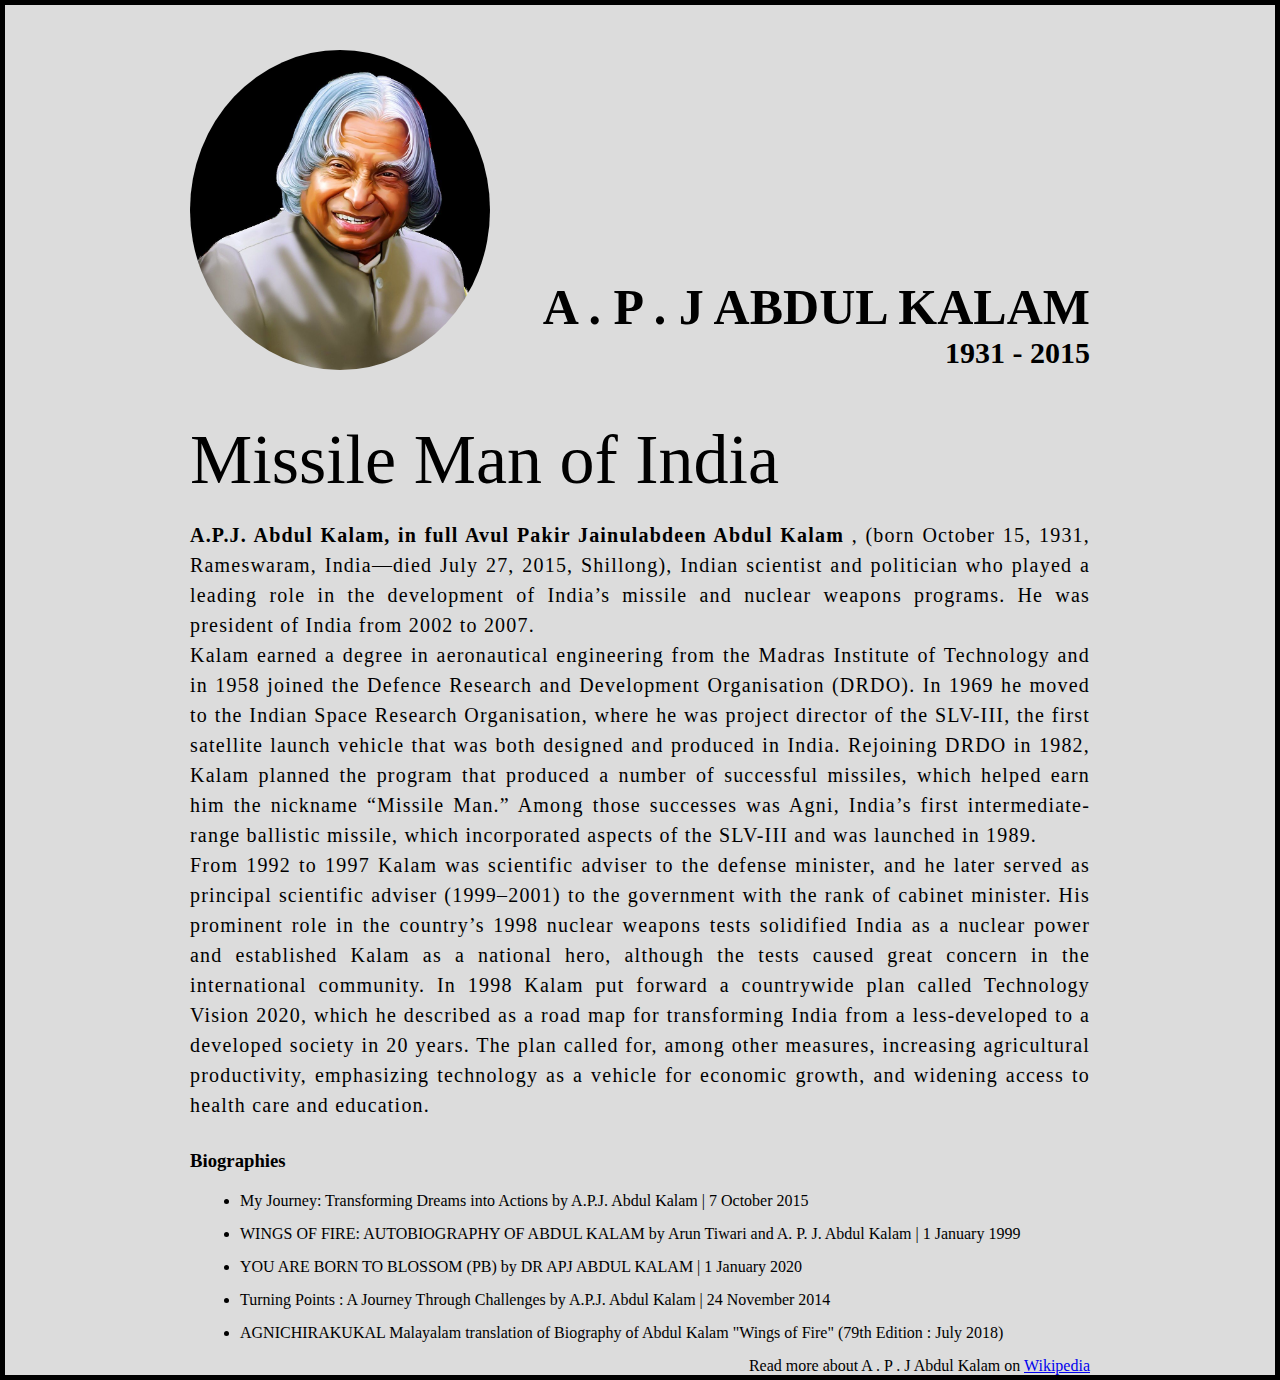
<file: htmlcss/1 tribute website/index.html>
<!DOCTYPE html>
<html lang="en">
<head>
    <meta charset="UTF-8">
    <meta http-equiv="X-UA-Compatible" content="IE=edge">
    <meta name="viewport" content="width=device-width, initial-scale=1.0">
    <title>Tribute website</title>
    <link rel="stylesheet" href="style.css">
</head>
<body>
    <div class="container">
        <div class="content">
            <section class="topsection">
                <div class="imagecontainer">
                  <img src="./images/wp6598810-a-p-j-abdul-kalam-wallpapers.jpg" alt="Tribute ">  
                </div>
                <div>
                    <h1>A . P . J Abdul Kalam</h1>
                    <h4>1931 - 2015</h4>
                </div>
            </section>
            <section class="aboutsection">
                <h2>Missile Man of India</h2>
                <p><b>A.P.J. Abdul Kalam, in full Avul Pakir Jainulabdeen Abdul Kalam</b>
                    , (born October 15, 1931, Rameswaram, India—died July 27, 2015, Shillong), Indian scientist and politician who played a leading role in the development of India’s missile and nuclear weapons programs. He was president of India from 2002 to 2007.
                    <br>
                    Kalam earned a degree in aeronautical engineering from the Madras Institute of Technology and in 1958 joined the Defence Research and Development Organisation (DRDO). In 1969 he moved to the Indian Space Research Organisation, where he was project director of the SLV-III, the first satellite launch vehicle that was both designed and produced in India. Rejoining DRDO in 1982, Kalam planned the program that produced a number of successful missiles, which helped earn him the nickname “Missile Man.” Among those successes was Agni, India’s first intermediate-range ballistic missile, which incorporated aspects of the SLV-III and was launched in 1989.
                    <br>
                    From 1992 to 1997 Kalam was scientific adviser to the defense minister, and he later served as principal scientific adviser (1999–2001) to the government with the rank of cabinet minister. His prominent role in the country’s 1998 nuclear weapons tests solidified India as a nuclear power and established Kalam as a national hero, although the tests caused great concern in the international community. In 1998 Kalam put forward a countrywide plan called Technology Vision 2020, which he described as a road map for transforming India from a less-developed to a developed society in 20 years. The plan called for, among other measures, increasing agricultural productivity, emphasizing technology as a vehicle for economic growth, and widening access to health care and education.
                </p>
            </section>
            <section class="biographies">
                <h3>
                    Biographies
                </h3>
                <ul>
                <li>My Journey: Transforming Dreams into Actions
                    by A.P.J. Abdul Kalam  | 7 October 2015</li>
                <li>WINGS OF FIRE: AUTOBIOGRAPHY OF ABDUL KALAM
                    by Arun Tiwari and A. P. J. Abdul Kalam  | 1 January 1999</li>
                <li>YOU ARE BORN TO BLOSSOM (PB)
                        by DR APJ ABDUL KALAM | 1 January 2020</li>
                <li>Turning Points : A Journey Through Challenges
                    by A.P.J. Abdul Kalam  | 24 November 2014</li>        
                <li>
                    AGNICHIRAKUKAL Malayalam translation of Biography of Abdul Kalam "Wings of Fire" (79th Edition : July 2018)
                </li>    
            </ul>
            </section>
            <footer> <p>Read more about A . P . J Abdul Kalam on <a href="https://en.wikipedia.org/wiki/A._P._J._Abdul_Kalam"> Wikipedia</a></p>
                </footer>
        </div> 
    </div>
</body>
</html>
</file>
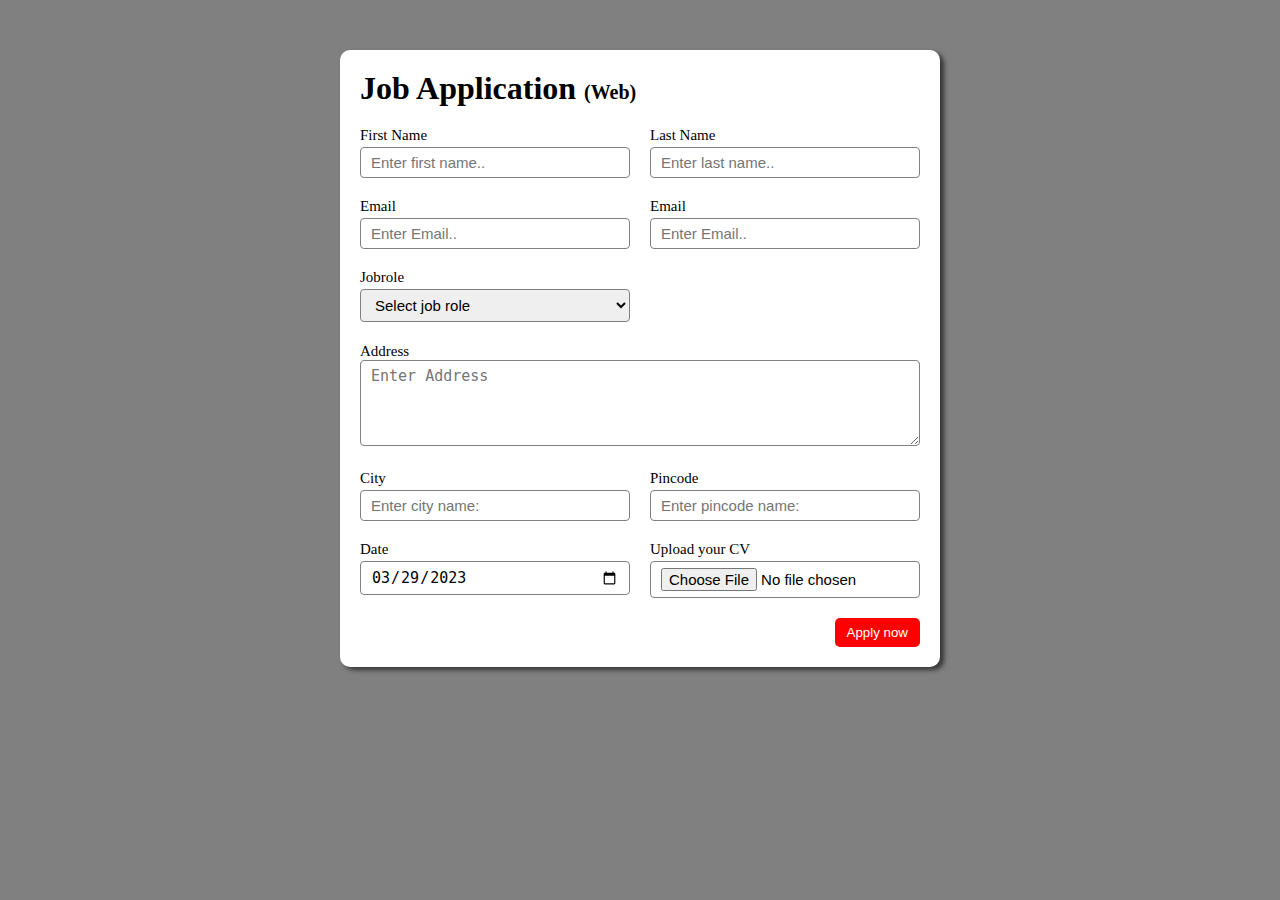
<file: htmlcss/2 job application website/index.html>
<!DOCTYPE html>
<html lang="en">
<head>
    <meta charset="UTF-8">
    <meta http-equiv="X-UA-Compatible" content="IE=edge">
    <meta name="viewport" content="width=device-width, initial-scale=1.0">
    <title>Job application form</title>
    <link rel="stylesheet" href="style.css">
</head>
<body>
    <div class="container">
        <div class="applybox">
            <h1>Job Application
                <span class="titlesmall">(Web)</span>
            </h1> 
            <form action="">
                <div class="fromcontainer">
                    <div class="fromcontrol">
                        <label for="firstname">First Name</label>
                        <input id="firstname"
                        name="firstname"
                        placeholder="Enter first name.."
                        />
                    </div>
                    <div class="fromcontrol">
                        <label for="lastname">Last Name</label>
                        <input id="lastname"
                        name="lastname"
                        placeholder="Enter last name.."
                        />
                    </div>
                    <div class="fromcontrol">
                        <label for="Email">Email</label>
                        <input type="email" 
                        id="Email"
                        name="Email"
                        placeholder="Enter Email.."
                        />
                    </div>
                    <div class="fromcontrol">
                        <label for="Email">Email</label>
                        <input type="email" 
                        id="Email"
                        name="Email"
                        placeholder="Enter Email.."
                        />
                    </div>
                    <div class="fromcontrol">
                        <label for="jobrole">Jobrole</label>
                        <select id="jobrole" name="jobrole">
                            <option value="">Select job role</option>
                            <option value="frontend">Frontend Developer</option>
                            <option value="backend">Backend Developer</option>
                            <option value="fullstack">Full Stack Developer</option>
                            <option value="uiux">Ui Ux Developer</option>
                        </select>
                    </div>
                    <div class="textareacontrol">
                        <label for="address">Address</label>
                        <textarea  id="address" name="address" cols="50" rows="4" placeholder="Enter Address"></textarea>
                    </div>
                    <div class="fromcontrol">
                        <label for="city">City</label>
                        <input id="city" name="city" placeholder="Enter city name: " />
                    </div>
                    <div class="fromcontrol">
                        <label for="pincode"> Pincode </label>
                        <input type="number"
                        id="pincode"
                        name="pincode"
                        placeholder="Enter pincode name: "/>
                    </div>
                    <div class="fromcontrol">
                        <label for="date">Date</label>
                        <input value="2023-03-29" type="date" id="date" name="date"/>
                    </div>
                    <div class="fromcontrol">
                        <label for="upload">Upload your CV</label>
                        <input type="file" id="upload" name="upload"/>
                    </div>
                </div>
                <div class="buttoncontainer">
                    <button type="submit">Apply now</button>
                </div>
            </form>
        </div>
    </div>
</body>
</html>
</file>
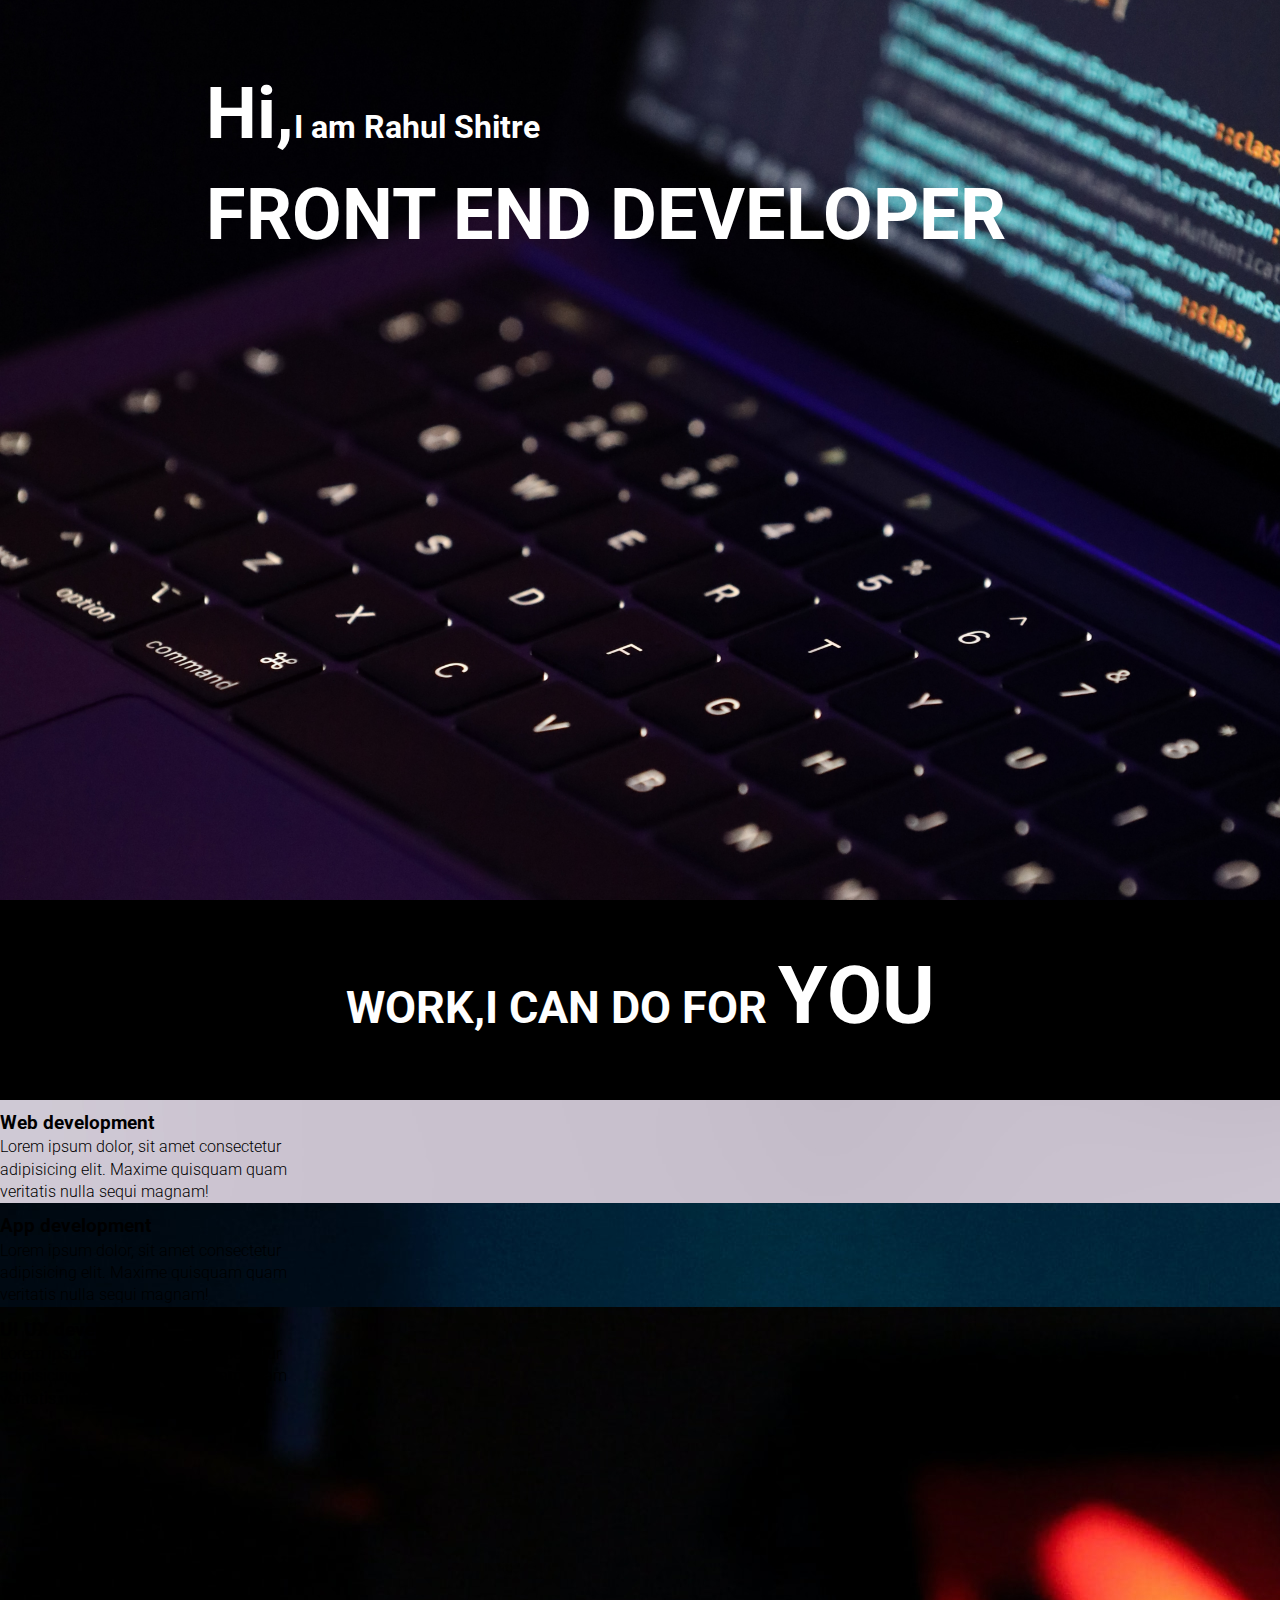
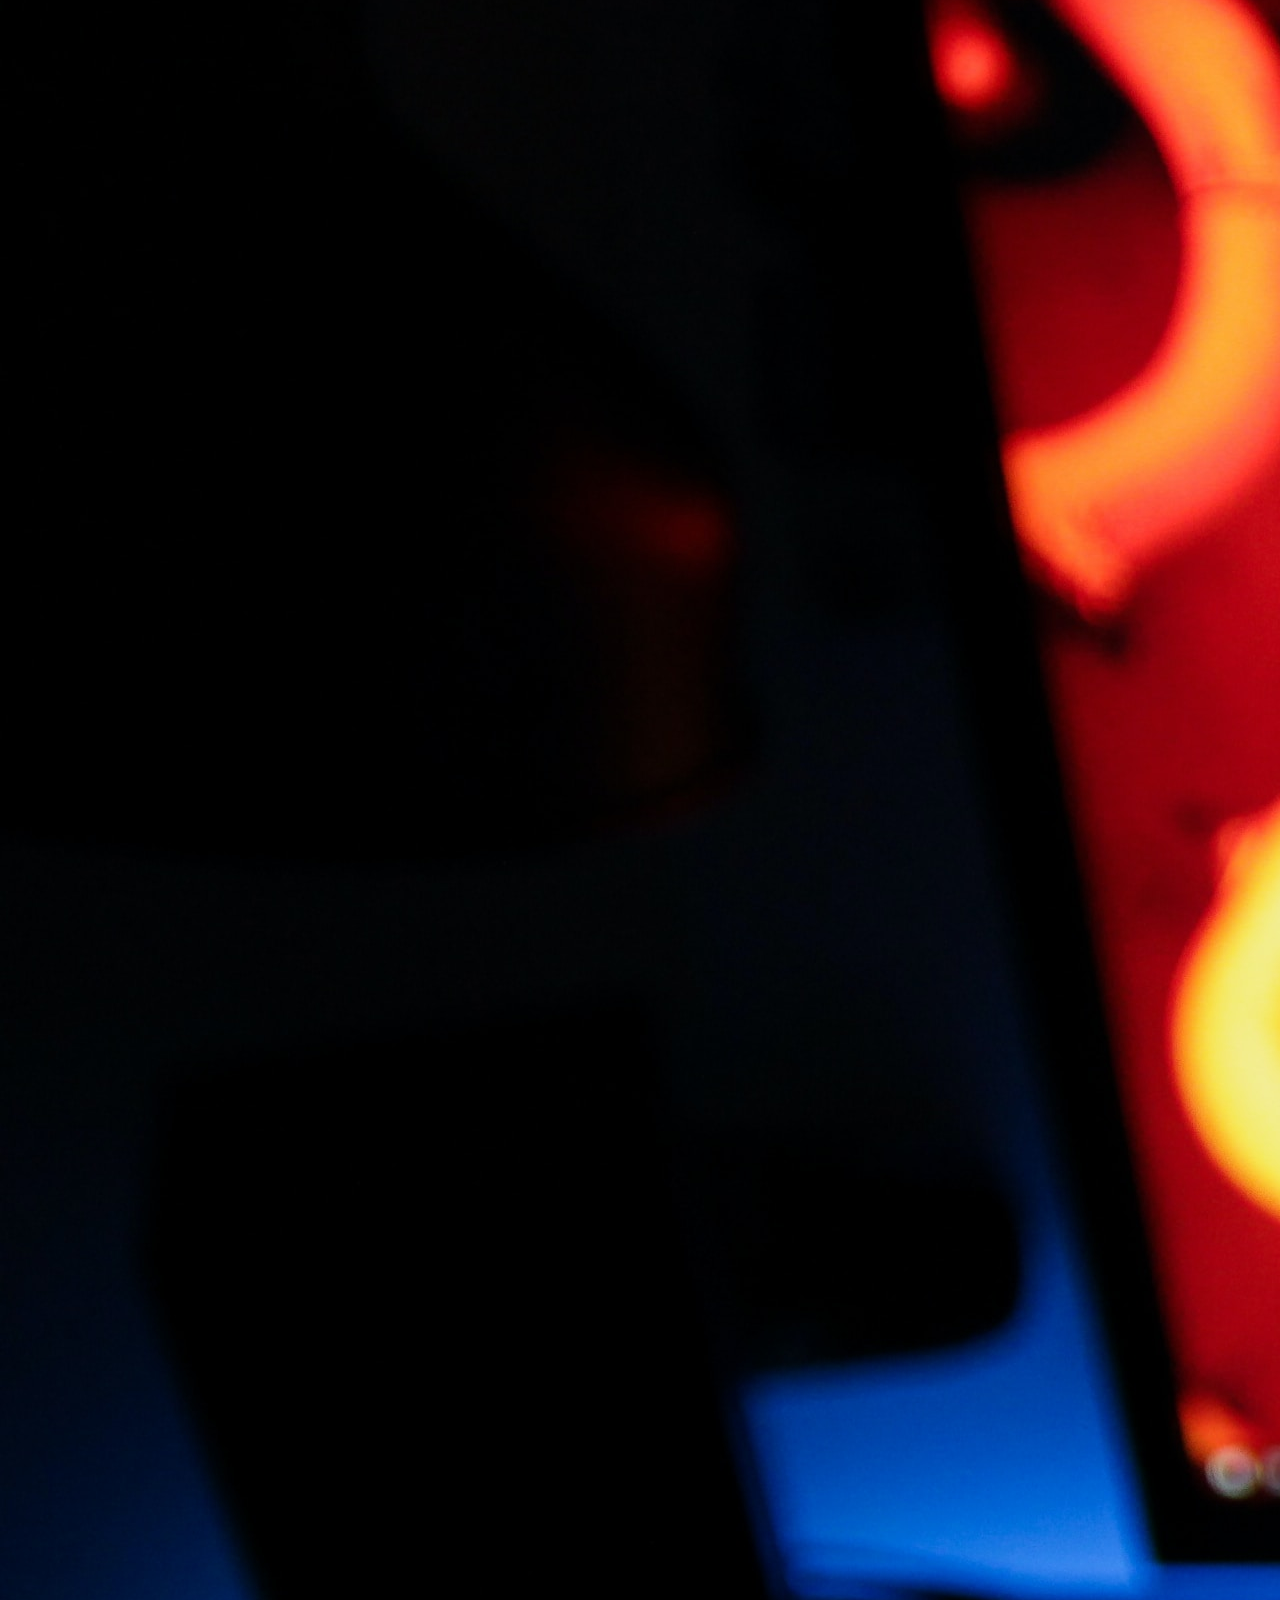
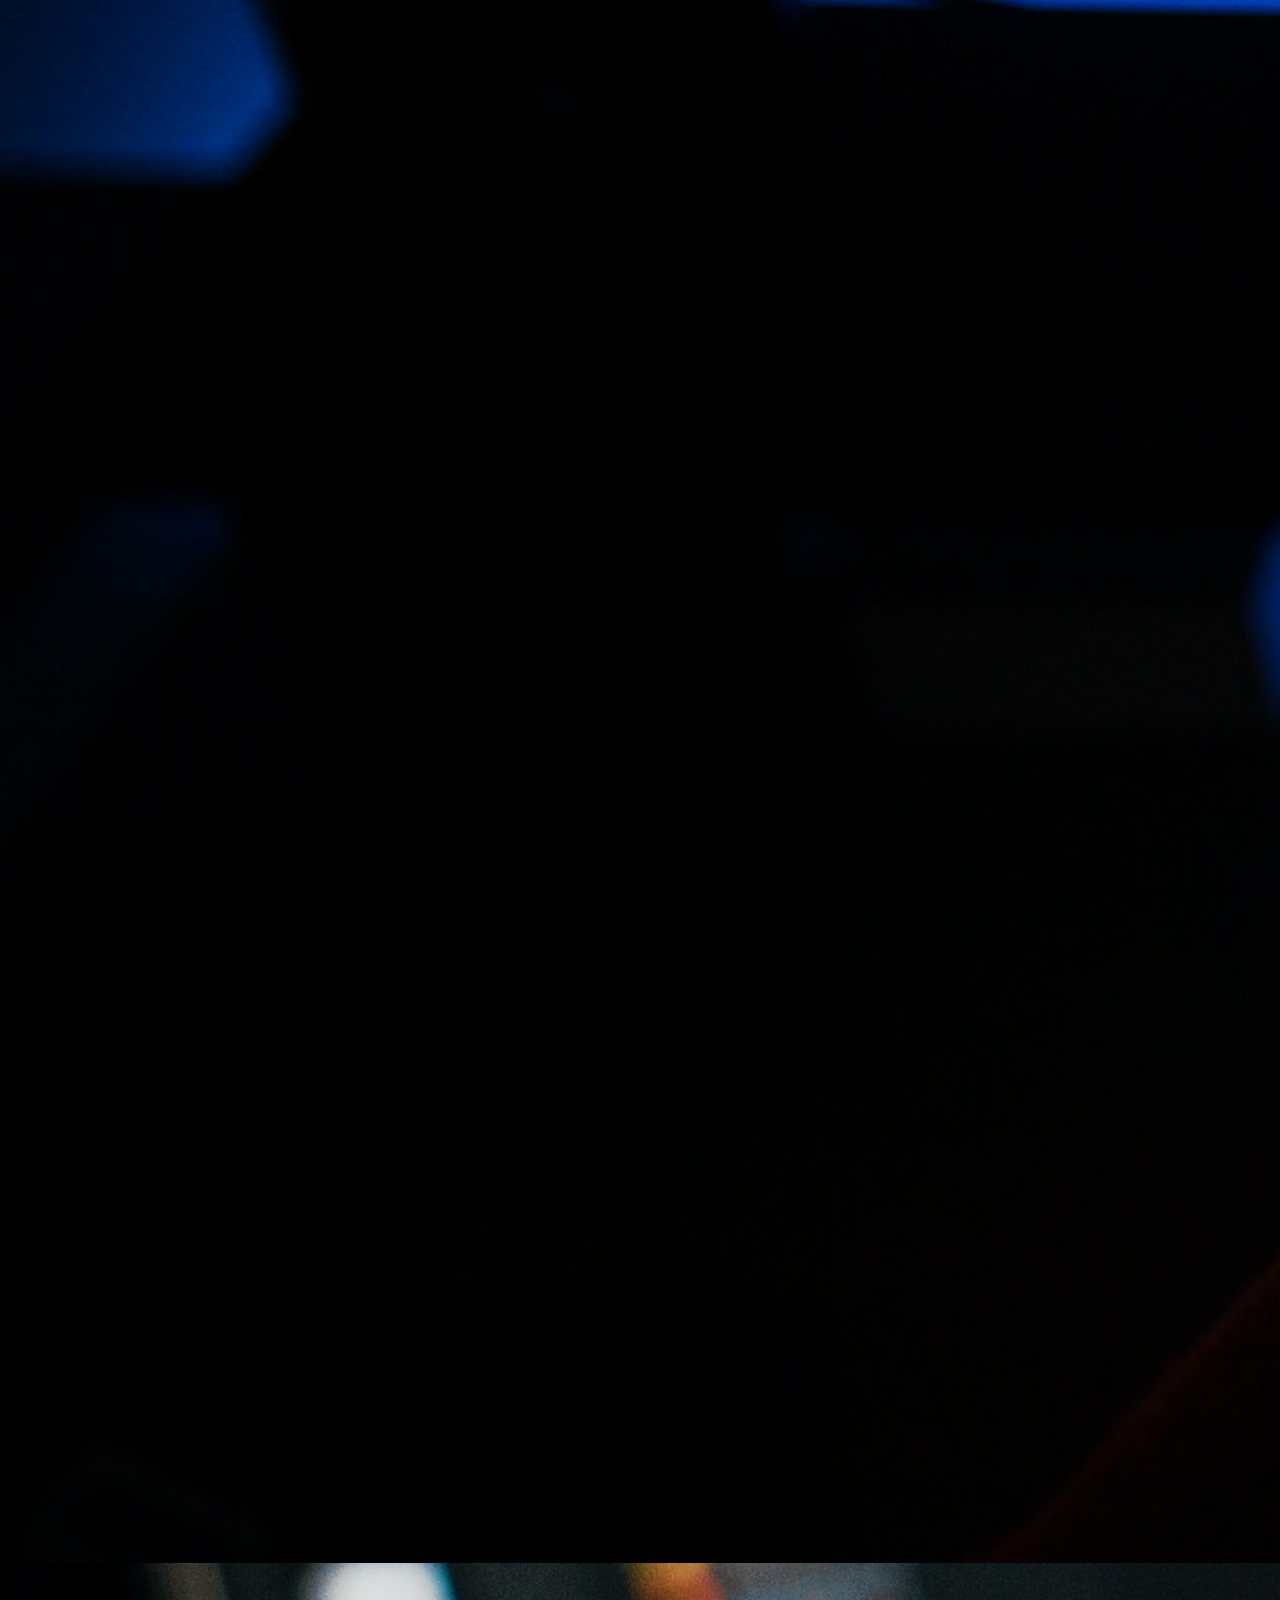
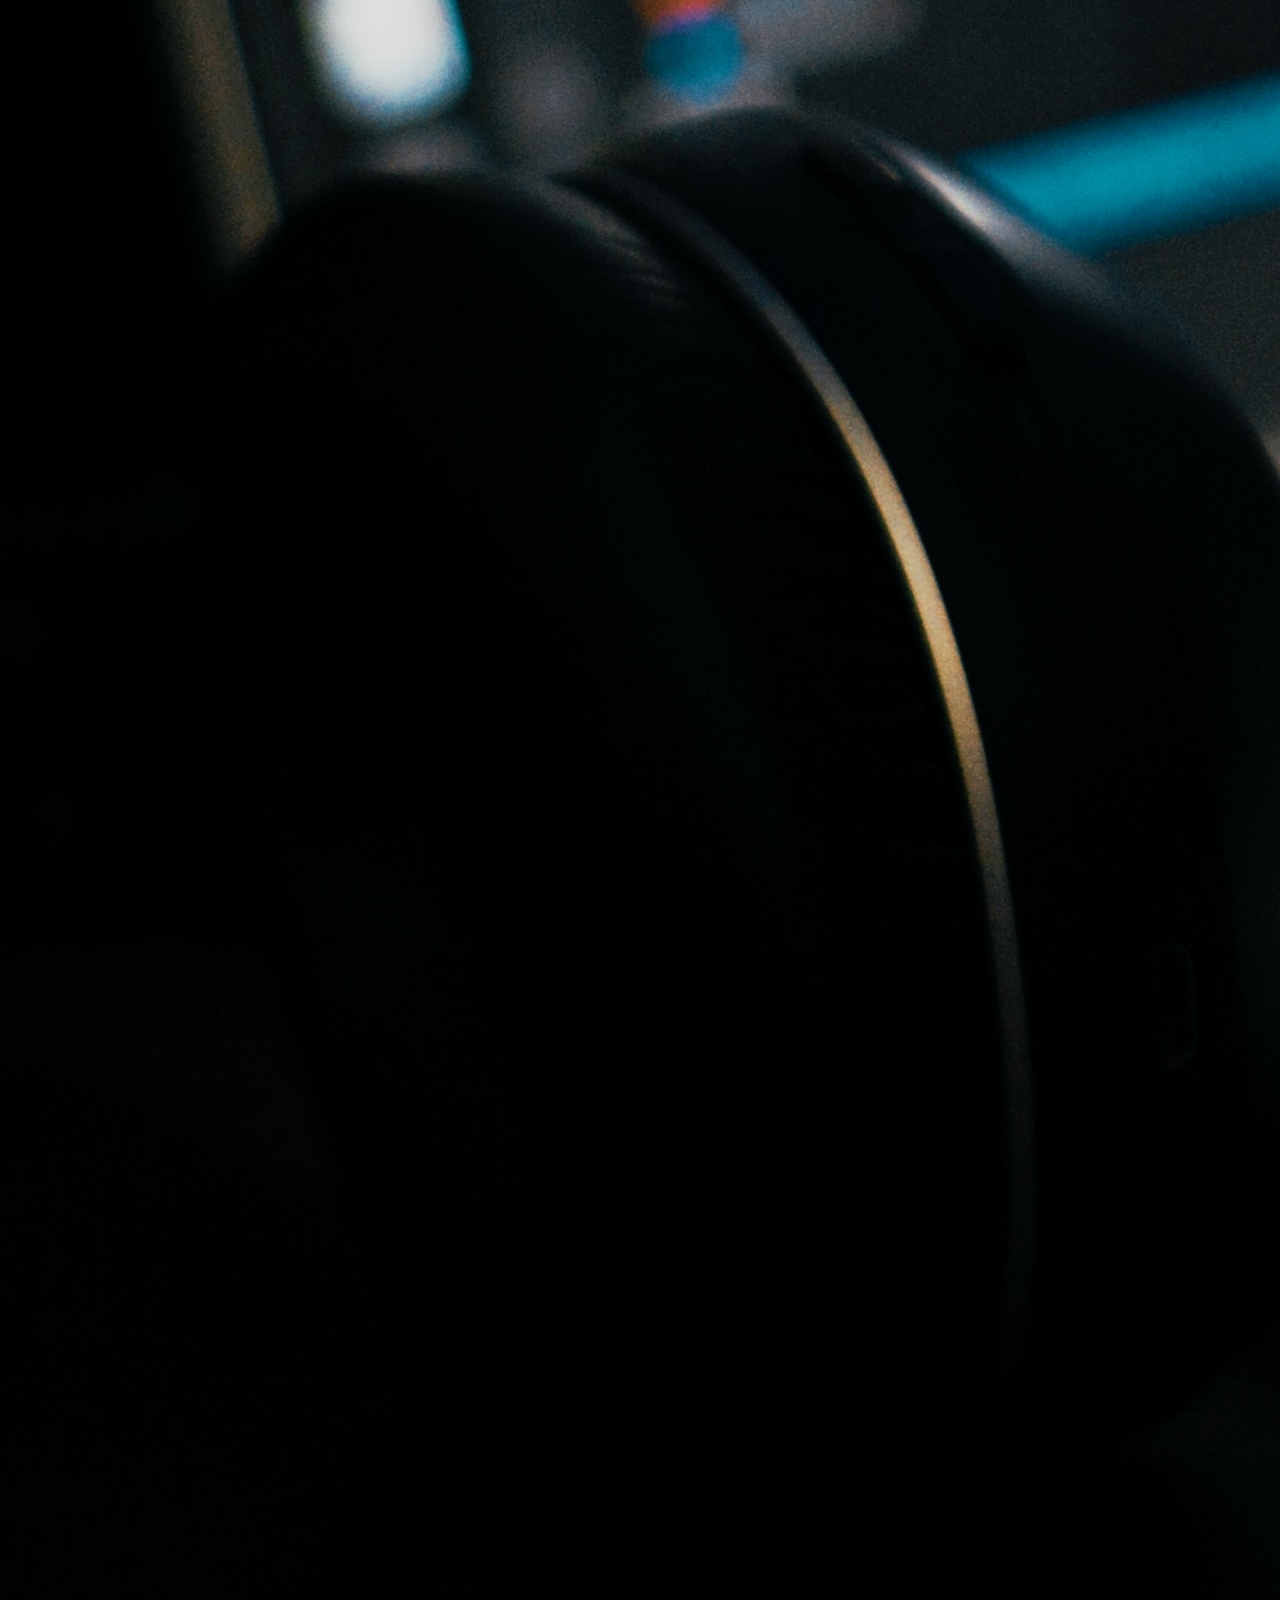
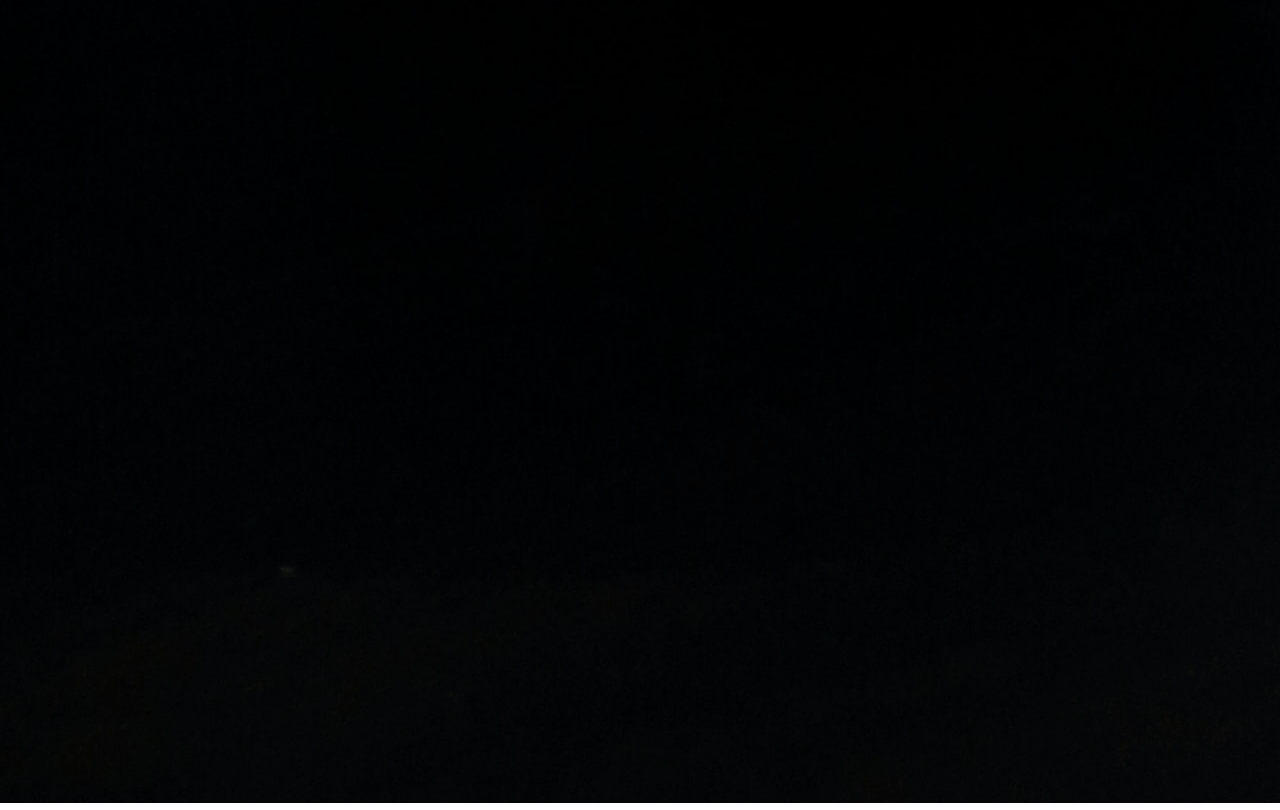
<file: htmlcss/4 developer portfolio/index.html>
<!DOCTYPE html>
<html lang="en">
<head>
    <meta charset="UTF-8">
    <meta http-equiv="X-UA-Compatible" content="IE=edge">
    <meta name="viewport" content="width=device-width, initial-scale=1.0">
    <title>Developer portfolio</title>
    <link rel="stylesheet" href="style.css">
</head>
<body>
    <section class="herosection">
        <div class="textcontainer">
            <h1><span class="lgtext">Hi,</span>I am Rahul Shitre</h1>
            <h1><span class="lgtext2">FRONT END DEVELOPER</span></h1>
        </div>
    </section>
    <section class="blackbox">
        <div class="textt">
            <h2>WORK,I CAN DO FOR <span class="youu">YOU</span></h2></div>
    </section>
    <section class="work">
        <div class="card">
            <div class="imagecontainer">
                <img src="images/web.jpg" alt="Web development">
            </div>
            <div class="cardcontent">
                <h3>Web development</h3>
                <p>Lorem ipsum dolor, sit amet consectetur adipisicing elit. Maxime quisquam quam veritatis nulla sequi magnam!</p>
            </div>
        <div class="card">
            <div class="imagecontainer">
                <img src="images/app.jpg" alt="Web development">
            </div>
            <div class="cardcontent">
                <h3>App development</h3>
                <p>Lorem ipsum dolor, sit amet consectetur adipisicing elit. Maxime quisquam quam veritatis nulla sequi magnam!</p>
            </div>
        <div class="card">
            <div class="imagecontainer">
                <img src="images/uiux.jpg" alt="Web development">
            </div>
            <div class="cardcontent">
                <h3>UI UX development</h3>
                <p>Lorem ipsum dolor, sit amet consectetur adipisicing elit. Maxime quisquam quam veritatis nulla sequi magnam!</p>
            </div>
        </div>
    </section>
</body>
</html>
</file>
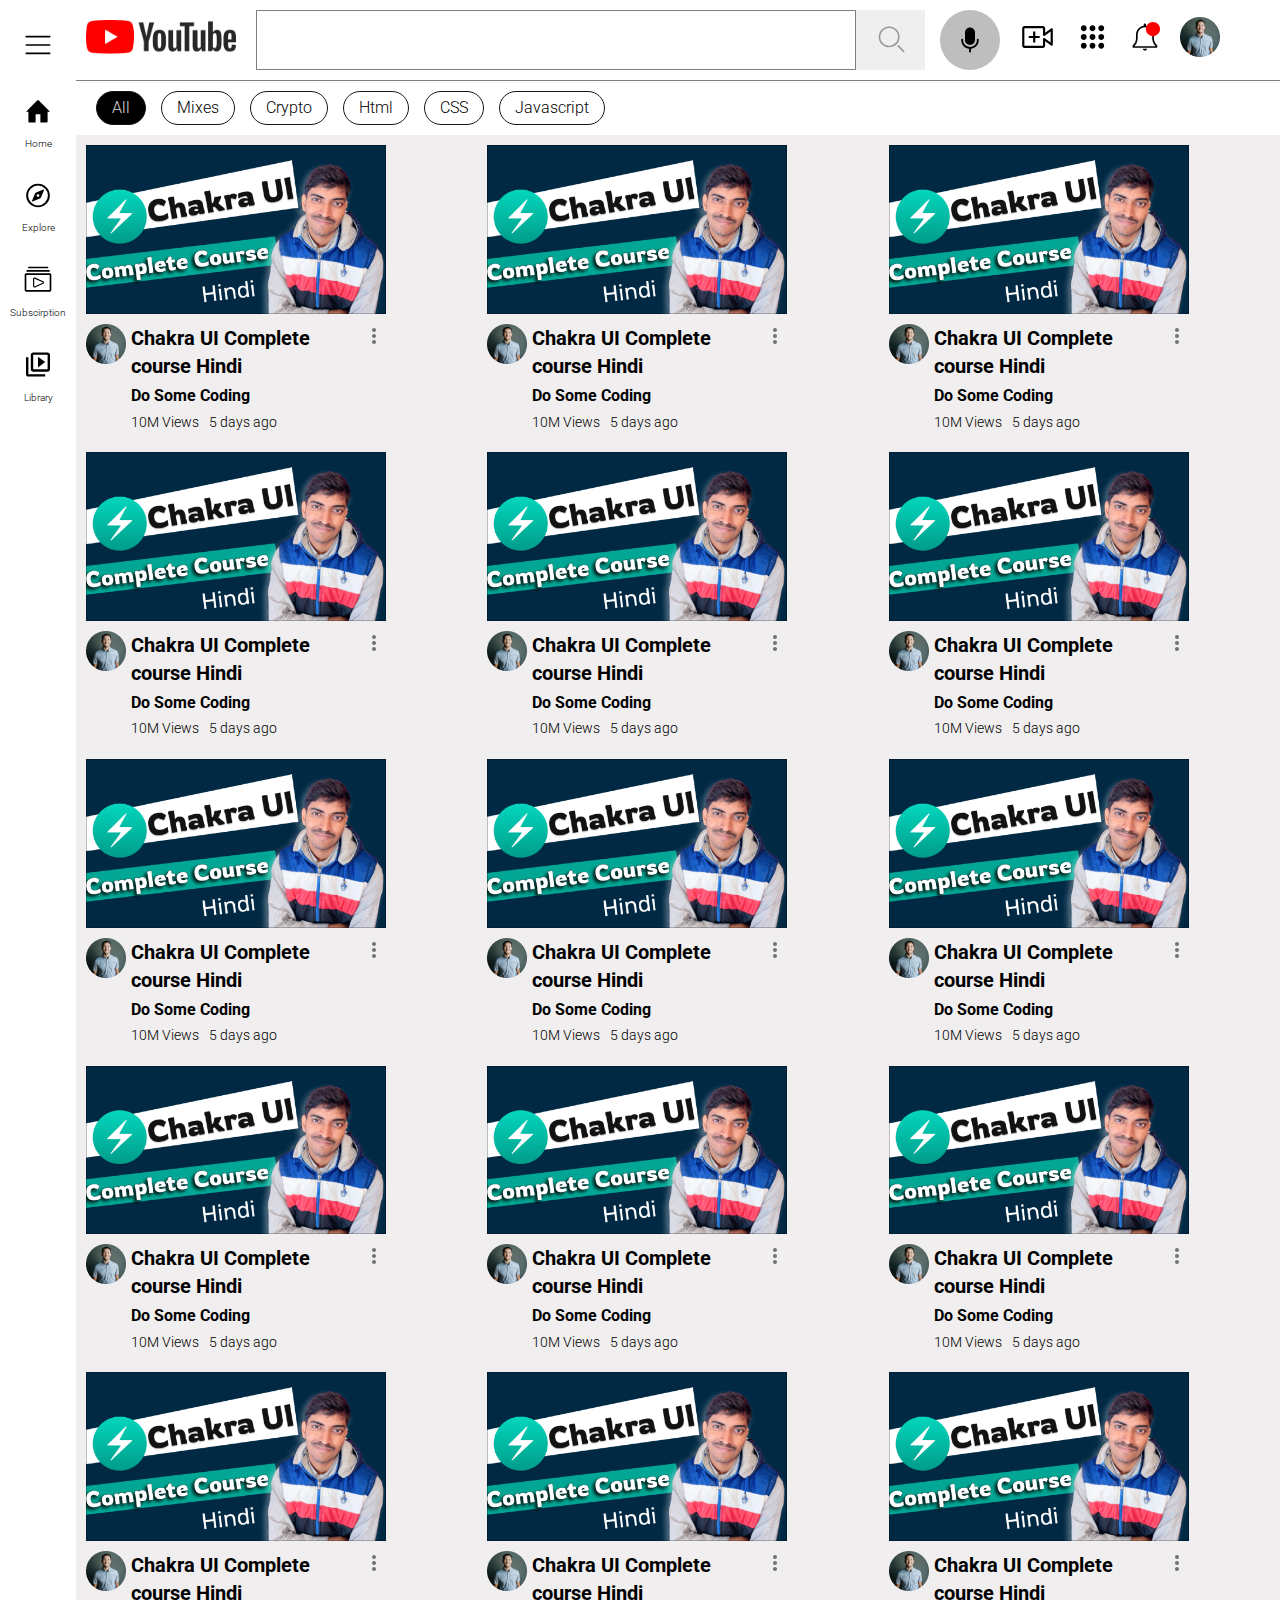
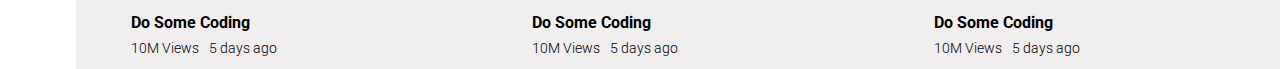
<file: htmlcss/7 Youtue clone/index.html>
<!DOCTYPE html>
<html lang="en">
    <head>
        <meta charset="UTF-8">
        <meta http-equiv="X-UA-Compatible" content="IE=edge">
        <meta name="viewport" content="width=device-width, initial-scale=1.0">
        <title>Youtube</title>
        <link rel="stylesheet" href="style.css">
    </head>
    <body>
        <div class="container">
            <aside>
                <div class="bars">
                    <img src="icons/bars.svg" alt="bars">
                </div>
                <div class="sideicons">
                    <i>
                        <img src="icons/home.svg" alt="home">
                    </i>
                    <p>Home</p>
                </div>
                <div class="sideicons">
                    <i>
                        <img src="icons/compass.svg" alt="explore">
                    </i>
                    <p>Explore</p>
                </div>
                <div class="sideicons">
                    <i>
                        <img src="icons/video-gallary.svg" alt="gallery">
                    </i>
                    <p>Subscirption</p>
                </div>
                <div class="sideicons">
                    <i>
                        <img src="icons/video-library.svg" alt="Library ">
                    </i>
                    <p>Library</p>
                </div>
            </aside>
            <div class="maincontainer">
                <header>
                    <nav>
                        <div class="logo">
                            <img src="images/youtube-logo.png" alt="youtube logo">
                        </div>
                        <div class="centernav">
                            <div class="search">
                                <input type="text"/>
                                <button>
                                     <img src="icons/search.svg" alt="search">
                                </button>
                            </div>
                            <div class="mic">
                                <img src="icons/mic.svg" alt="mic">
                            </div>
                        </div>
                        <div class="sidenav">
                            <i>
                                <img src="icons/video-add.svg" alt="video-add">
                            </i>
                            <i>
                                <img src="icons/dot-grid.svg" alt="dot-grid">
                            </i>
                            <i>
                                <img src="icons/bell.svg" alt="bell">
                            </i>
                            <i>
                                <img src="images/avatar.png" alt="avatar">
                            </i>
                        </div>
                    </nav>
                    <div class="tags">
                        <div class="tag dark">All</div>
                        <div class="tag light">Mixes</div>
                        <div class="tag light">Crypto</div>
                        <div class="tag light">Html</div>
                        <div class="tag light">CSS</div>
                        <div class="tag light">Javascript</div>
                    </div>
                </header>
                <main>
                    <div class="cardcontainer">
                        <div class="card">
                            <img src="images/thumbnail.png" alt="thumbnail">
                            <div class="avatarcontent">
                                <div class="avatar">
                                    <img src="images/avatar.png" alt="avatar">
                                </div>
                                <div class="content">
                                    <h3>Chakra UI Complete course Hindi</h3>
                                    <p class="channelname">
                                        Do Some Coding
                                    </p>
                                    <div class="contentstatus">
                                        <p>10M Views</p>
                                        <p>5 days ago</p>
                                    </div>
                                </div>
                                <div class="dots">
                                    <img src="icons/dots.svg" alt="dots">
                                </div>
                            </div>
                        </div>
                        <div class="card">
                            <img src="images/thumbnail.png" alt="thumbnail">
                            <div class="avatarcontent">
                                <div class="avatar">
                                    <img src="images/avatar.png" alt="avatar">
                                </div>
                                <div class="content">
                                    <h3>Chakra UI Complete course Hindi</h3>
                                    <p class="channelname">
                                        Do Some Coding
                                    </p>
                                    <div class="contentstatus">
                                        <p>10M Views</p>
                                        <p>5 days ago</p>
                                    </div>
                                </div>
                                <div class="dots">
                                    <img src="icons/dots.svg" alt="dots">
                                </div>
                            </div>
                        </div>
                        <div class="card">
                            <img src="images/thumbnail.png" alt="thumbnail">
                            <div class="avatarcontent">
                                <div class="avatar">
                                    <img src="images/avatar.png" alt="avatar">
                                </div>
                                <div class="content">
                                    <h3>Chakra UI Complete course Hindi</h3>
                                    <p class="channelname">
                                        Do Some Coding
                                    </p>
                                    <div class="contentstatus">
                                        <p>10M Views</p>
                                        <p>5 days ago</p>
                                    </div>
                                </div>
                                <div class="dots">
                                    <img src="icons/dots.svg" alt="dots">
                                </div>
                            </div>
                        </div>
                        <div class="card">
                            <img src="images/thumbnail.png" alt="thumbnail">
                            <div class="avatarcontent">
                                <div class="avatar">
                                    <img src="images/avatar.png" alt="avatar">
                                </div>
                                <div class="content">
                                    <h3>Chakra UI Complete course Hindi</h3>
                                    <p class="channelname">
                                        Do Some Coding
                                    </p>
                                    <div class="contentstatus">
                                        <p>10M Views</p>
                                        <p>5 days ago</p>
                                    </div>
                                </div>
                                <div class="dots">
                                    <img src="icons/dots.svg" alt="dots">
                                </div>
                            </div>
                        </div>
                        <div class="card">
                            <img src="images/thumbnail.png" alt="thumbnail">
                            <div class="avatarcontent">
                                <div class="avatar">
                                    <img src="images/avatar.png" alt="avatar">
                                </div>
                                <div class="content">
                                    <h3>Chakra UI Complete course Hindi</h3>
                                    <p class="channelname">
                                        Do Some Coding
                                    </p>
                                    <div class="contentstatus">
                                        <p>10M Views</p>
                                        <p>5 days ago</p>
                                    </div>
                                </div>
                                <div class="dots">
                                    <img src="icons/dots.svg" alt="dots">
                                </div>
                            </div>
                        </div>
                        <div class="card">
                            <img src="images/thumbnail.png" alt="thumbnail">
                            <div class="avatarcontent">
                                <div class="avatar">
                                    <img src="images/avatar.png" alt="avatar">
                                </div>
                                <div class="content">
                                    <h3>Chakra UI Complete course Hindi</h3>
                                    <p class="channelname">
                                        Do Some Coding
                                    </p>
                                    <div class="contentstatus">
                                        <p>10M Views</p>
                                        <p>5 days ago</p>
                                    </div>
                                </div>
                                <div class="dots">
                                    <img src="icons/dots.svg" alt="dots">
                                </div>
                            </div>
                        </div>
                        <div class="card">
                            <img src="images/thumbnail.png" alt="thumbnail">
                            <div class="avatarcontent">
                                <div class="avatar">
                                    <img src="images/avatar.png" alt="avatar">
                                </div>
                                <div class="content">
                                    <h3>Chakra UI Complete course Hindi</h3>
                                    <p class="channelname">
                                        Do Some Coding
                                    </p>
                                    <div class="contentstatus">
                                        <p>10M Views</p>
                                        <p>5 days ago</p>
                                    </div>
                                </div>
                                <div class="dots">
                                    <img src="icons/dots.svg" alt="dots">
                                </div>
                            </div>
                        </div>
                        <div class="card">
                            <img src="images/thumbnail.png" alt="thumbnail">
                            <div class="avatarcontent">
                                <div class="avatar">
                                    <img src="images/avatar.png" alt="avatar">
                                </div>
                                <div class="content">
                                    <h3>Chakra UI Complete course Hindi</h3>
                                    <p class="channelname">
                                        Do Some Coding
                                    </p>
                                    <div class="contentstatus">
                                        <p>10M Views</p>
                                        <p>5 days ago</p>
                                    </div>
                                </div>
                                <div class="dots">
                                    <img src="icons/dots.svg" alt="dots">
                                </div>
                            </div>
                        </div>
                        <div class="card">
                            <img src="images/thumbnail.png" alt="thumbnail">
                            <div class="avatarcontent">
                                <div class="avatar">
                                    <img src="images/avatar.png" alt="avatar">
                                </div>
                                <div class="content">
                                    <h3>Chakra UI Complete course Hindi</h3>
                                    <p class="channelname">
                                        Do Some Coding
                                    </p>
                                    <div class="contentstatus">
                                        <p>10M Views</p>
                                        <p>5 days ago</p>
                                    </div>
                                </div>
                                <div class="dots">
                                    <img src="icons/dots.svg" alt="dots">
                                </div>
                            </div>
                        </div>
                        <div class="card">
                            <img src="images/thumbnail.png" alt="thumbnail">
                            <div class="avatarcontent">
                                <div class="avatar">
                                    <img src="images/avatar.png" alt="avatar">
                                </div>
                                <div class="content">
                                    <h3>Chakra UI Complete course Hindi</h3>
                                    <p class="channelname">
                                        Do Some Coding
                                    </p>
                                    <div class="contentstatus">
                                        <p>10M Views</p>
                                        <p>5 days ago</p>
                                    </div>
                                </div>
                                <div class="dots">
                                    <img src="icons/dots.svg" alt="dots">
                                </div>
                            </div>
                        </div>
                        <div class="card">
                            <img src="images/thumbnail.png" alt="thumbnail">
                            <div class="avatarcontent">
                                <div class="avatar">
                                    <img src="images/avatar.png" alt="avatar">
                                </div>
                                <div class="content">
                                    <h3>Chakra UI Complete course Hindi</h3>
                                    <p class="channelname">
                                        Do Some Coding
                                    </p>
                                    <div class="contentstatus">
                                        <p>10M Views</p>
                                        <p>5 days ago</p>
                                    </div>
                                </div>
                                <div class="dots">
                                    <img src="icons/dots.svg" alt="dots">
                                </div>
                            </div>
                        </div>
                        <div class="card">
                            <img src="images/thumbnail.png" alt="thumbnail">
                            <div class="avatarcontent">
                                <div class="avatar">
                                    <img src="images/avatar.png" alt="avatar">
                                </div>
                                <div class="content">
                                    <h3>Chakra UI Complete course Hindi</h3>
                                    <p class="channelname">
                                        Do Some Coding
                                    </p>
                                    <div class="contentstatus">
                                        <p>10M Views</p>
                                        <p>5 days ago</p>
                                    </div>
                                </div>
                                <div class="dots">
                                    <img src="icons/dots.svg" alt="dots">
                                </div>
                            </div>
                        </div>
                        <div class="card">
                            <img src="images/thumbnail.png" alt="thumbnail">
                            <div class="avatarcontent">
                                <div class="avatar">
                                    <img src="images/avatar.png" alt="avatar">
                                </div>
                                <div class="content">
                                    <h3>Chakra UI Complete course Hindi</h3>
                                    <p class="channelname">
                                        Do Some Coding
                                    </p>
                                    <div class="contentstatus">
                                        <p>10M Views</p>
                                        <p>5 days ago</p>
                                    </div>
                                </div>
                                <div class="dots">
                                    <img src="icons/dots.svg" alt="dots">
                                </div>
                            </div>
                        </div>
                        <div class="card">
                            <img src="images/thumbnail.png" alt="thumbnail">
                            <div class="avatarcontent">
                                <div class="avatar">
                                    <img src="images/avatar.png" alt="avatar">
                                </div>
                                <div class="content">
                                    <h3>Chakra UI Complete course Hindi</h3>
                                    <p class="channelname">
                                        Do Some Coding
                                    </p>
                                    <div class="contentstatus">
                                        <p>10M Views</p>
                                        <p>5 days ago</p>
                                    </div>
                                </div>
                                <div class="dots">
                                    <img src="icons/dots.svg" alt="dots">
                                </div>
                            </div>
                        </div>
                        <div class="card">
                            <img src="images/thumbnail.png" alt="thumbnail">
                            <div class="avatarcontent">
                                <div class="avatar">
                                    <img src="images/avatar.png" alt="avatar">
                                </div>
                                <div class="content">
                                    <h3>Chakra UI Complete course Hindi</h3>
                                    <p class="channelname">
                                        Do Some Coding
                                    </p>
                                    <div class="contentstatus">
                                        <p>10M Views</p>
                                        <p>5 days ago</p>
                                    </div>
                                </div>
                                <div class="dots">
                                    <img src="icons/dots.svg" alt="dots">
                                </div>
                            </div>
                        </div>
                    </div>
                </main>
            </div>
    </div>
</body>
</html>
</file>
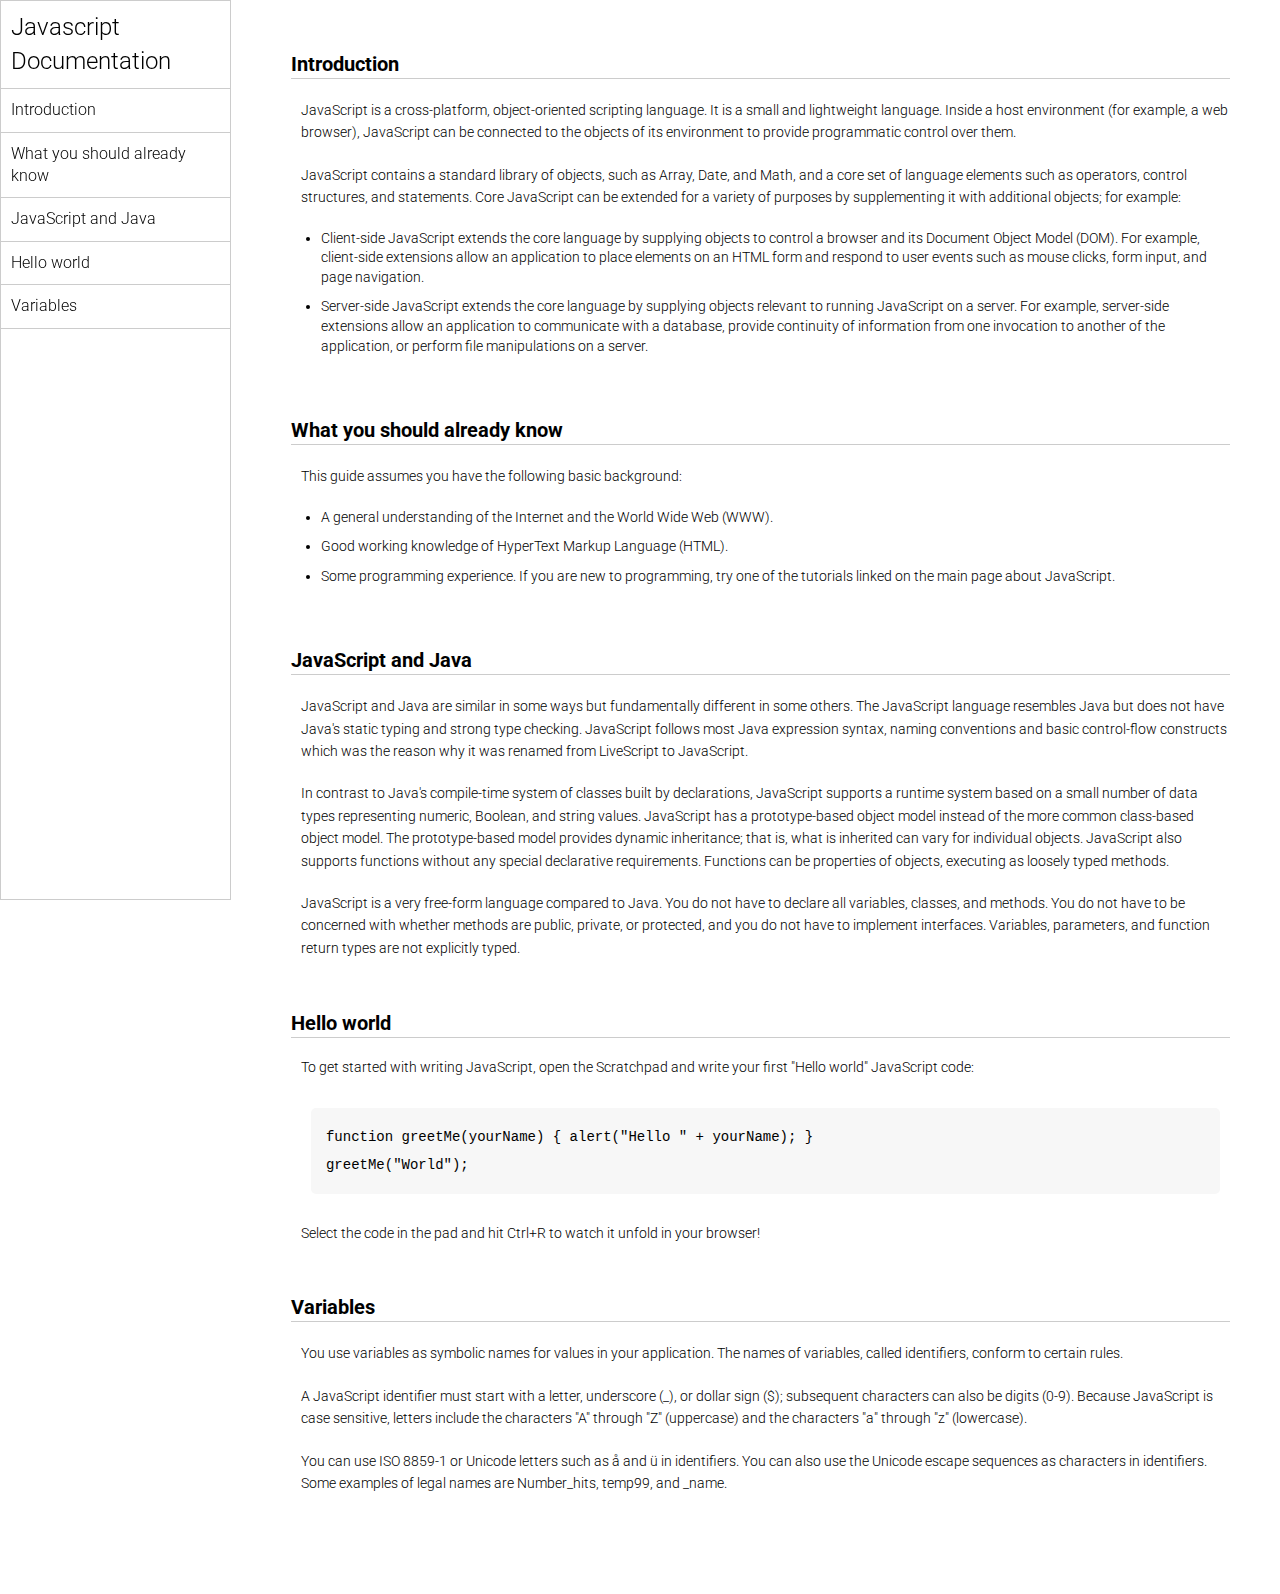
<file: htmlcss/8 documentation website/index.html>
<!DOCTYPE html>
<html lang="en">
  <head>
    <meta charset="UTF-8" />
    <meta http-equiv="X-UA-Compatible" content="IE=edge" />
    <meta name="viewport" content="width=device-width, initial-scale=1.0" />
    <title>Javascript Documentation</title>
    <link rel="stylesheet" href="style.css" />
    <link rel="stylesheet" href="style.css" />
  </head>
  <body>
    <header>
      <nav>
        <h1>Javascript Documentation</h1>
        <ul>
          <a href="#Introduction"><li>Introduction</li></a>
          <a href="#What_you_should_already_know"
            ><li>What you should already know</li></a
          >
          <a href="#JavaScript_and_Java"><li>JavaScript and Java</li></a>
          <a href="#Hello_world"><li>Hello world</li></a>
          <a href="#Variables"><li>Variables</li></a>
        </ul>
      </nav>
    </header>
    <main>
      <section id="Introduction">
        <h2>Introduction</h2>
        <article>
          <p>
            JavaScript is a cross-platform, object-oriented scripting language.
            It is a small and lightweight language. Inside a host environment
            (for example, a web browser), JavaScript can be connected to the
            objects of its environment to provide programmatic control over
            them.
          </p>

          <p>
            JavaScript contains a standard library of objects, such as Array,
            Date, and Math, and a core set of language elements such as
            operators, control structures, and statements. Core JavaScript can
            be extended for a variety of purposes by supplementing it with
            additional objects; for example:
          </p>
          <ul>
            <li>
              Client-side JavaScript extends the core language by supplying
              objects to control a browser and its Document Object Model (DOM).
              For example, client-side extensions allow an application to place
              elements on an HTML form and respond to user events such as mouse
              clicks, form input, and page navigation.
            </li>
            <li>
              Server-side JavaScript extends the core language by supplying
              objects relevant to running JavaScript on a server. For example,
              server-side extensions allow an application to communicate with a
              database, provide continuity of information from one invocation to
              another of the application, or perform file manipulations on a
              server.
            </li>
          </ul>
        </article>
      </section>
      <section id="What_you_should_already_know">
        <h2>What you should already know</h2>
        <article>
          <p>This guide assumes you have the following basic background:</p>

          <ul>
            <li>
              A general understanding of the Internet and the World Wide Web
              (WWW).
            </li>
            <li>Good working knowledge of HyperText Markup Language (HTML).</li>
            <li>
              Some programming experience. If you are new to programming, try
              one of the tutorials linked on the main page about JavaScript.
            </li>
          </ul>
        </article>
      </section>
      <section id="JavaScript_and_Java">
        <h2>JavaScript and Java</h2>
        <article>
          <p>
            JavaScript and Java are similar in some ways but fundamentally
            different in some others. The JavaScript language resembles Java but
            does not have Java's static typing and strong type checking.
            JavaScript follows most Java expression syntax, naming conventions
            and basic control-flow constructs which was the reason why it was
            renamed from LiveScript to JavaScript.
          </p>

          <p>
            In contrast to Java's compile-time system of classes built by
            declarations, JavaScript supports a runtime system based on a small
            number of data types representing numeric, Boolean, and string
            values. JavaScript has a prototype-based object model instead of the
            more common class-based object model. The prototype-based model
            provides dynamic inheritance; that is, what is inherited can vary
            for individual objects. JavaScript also supports functions without
            any special declarative requirements. Functions can be properties of
            objects, executing as loosely typed methods.
          </p>
          <p>
            JavaScript is a very free-form language compared to Java. You do not
            have to declare all variables, classes, and methods. You do not have
            to be concerned with whether methods are public, private, or
            protected, and you do not have to implement interfaces. Variables,
            parameters, and function return types are not explicitly typed.
          </p>
        </article>
      </section>
      <section id="Hello_world">
        <h2>Hello world</h2>
        <article>
          To get started with writing JavaScript, open the Scratchpad and write
          your first "Hello world" JavaScript code:
          <code
            >function greetMe(yourName) { alert("Hello " + yourName); }
            greetMe("World");
          </code>

          Select the code in the pad and hit Ctrl+R to watch it unfold in your
          browser!
        </article>
      </section>
      <section id="Variables">
        <h2>Variables</h2>
        <article>
          <p>
            You use variables as symbolic names for values in your application.
            The names of variables, called identifiers, conform to certain
            rules.
          </p>
          <p>
            A JavaScript identifier must start with a letter, underscore (_), or
            dollar sign ($); subsequent characters can also be digits (0-9).
            Because JavaScript is case sensitive, letters include the characters
            "A" through "Z" (uppercase) and the characters "a" through "z"
            (lowercase).
          </p>
          <p>
            You can use ISO 8859-1 or Unicode letters such as å and ü in
            identifiers. You can also use the Unicode escape sequences as
            characters in identifiers. Some examples of legal names are
            Number_hits, temp99, and _name.
          </p>
        </article>
      </section>
    </main>
  </body>
</html>
</file>
<file: htmlcss/1 tribute website/style.css>
*{
    margin: 0;
    padding: 0;
    /* box-sizing: border-box; */
}
.container{
    background-color :rgb(220, 220, 220);
    min-height: 100vh;
    border: 5px solid black;
}

.content{
    max-width: 900px;
    margin: 0 auto;
}

.topsection{
    margin-top: 45px;
    display: flex;
    justify-content: space-between;
    align-items: flex-end;
}
 
.topsection h1 {
    font-size: 50px;
    font-weight: bold;
    color: black;
    text-transform: uppercase;
}
.topsection h4{
    text-align: end;
    font-size: 30px;
}
.imagecontainer{
    border-radius: 50%;
    overflow: hidden;
}
.imagecontainer,img{
     width: 300px;
     height: 320px;
}

.aboutsection{
    margin-top: 50px;
}
.aboutsection h2 {
    font-size: 70px;
    font-weight: 400;
    margin-bottom: 20px;
}

.aboutsection p {
    font-size: 20px;
    line-height: 30px;
    letter-spacing: 1.2px;
    text-align: justify;
}

.biographies{
    margin-top: 30px;
}
.biographies h3{
    margin-bottom: 20px;
}
.biographies ul{
    margin-left: 50px;
}
.biographies li{
    margin-bottom: 15px;
}

footer{
    margin-top: 70px 0;
}
footer p{
    text-align:  end;
}
</file>
<file: htmlcss/2 job application website/style.css>
*{
    margin: 0;
    padding: 0;
    box-sizing: border-box;
}

body{
    background-color: grey;
}
.container{
    max-width: 900px;
    margin: 0 auto;
}

.applybox{
    max-width: 600px;
    padding: 20px;
    background-color: white;
    margin: 0 auto;
    margin-top: 50px;
    box-shadow: 4px 3px 5px rgba(1, 1, 1, 0.6);
    border-radius: 10px;
} 
.titlesmall{
    font-size: 20px;
}

.fromcontainer{
    margin-top: 20px;
    display: grid;
    grid-template-columns: repeat(auto-fit,minmax(200px,1fr));
    gap: 20px;
}
.fromcontrol{
    display: flex;
    flex-direction: column;
}

label{
    font-size: 15px;
    margin-bottom: 3px;
}

input,
select,
textarea{
    padding: 6px 10px;
    border: 1px solid gray;
    border-radius: 4px;
    font-size: 15px;
}

input:focus {
    outline-color:red;
}

.buttoncontainer{
    display: flex;
    justify-content: flex-end;
    margin-top: 20px;
}
button{
    background-color: red;
    border : transparent solid 2px;
    padding:5px 10px;
    color: white;
    border-radius: 5px;
    transition: 0.3s ease-in;
}

button:hover{
    background-color: white;
    border: 2px solid red;
    color: black;
    transition: 0.3s ease-out;
    cursor: pointer;
}

.textareacontrol{
    grid-column: 1/span 2;
}

.textareacontrol textarea{
    width: 100%;
}
@media(max-width : 460px){
    .textareacontrol{
        grid-column: 1/span 1;
    }
    
}
</file>
<file: htmlcss/4 developer portfolio/style.css>
@import url('https://fonts.googleapis.com/css2?family=Caveat&family=Lato:wght@300;400;700;900&family=Quicksand:wght@300&family=Roboto:wght@100;300;400;500;900&display=swap');
*{
    margin: 0;
    padding: 0;
    box-sizing: border-box;
}

html,body{
    line-height: 1.4;
    font-weight: 300;
    font-family: "Roboto", sans-serif;
}

.herosection{
    min-height: 100vh;
    background-image: url(images/1.jpg);
    background-position: center;
    background-size: cover;
    background-repeat: no-repeat;
}

.textcontainer{
    color: white;
    max-width: 900px; 
    margin: 0 auto;
    padding-top: 64px ;
    padding-left: 16px;
}
.lgtext{
    font-size: 72px;
    font-weight: 40px;
}
.lgtext2{
    font-size: 72px;
    font-weight: 30px;
}
.blackbox{
    background-color: black;
    color: white;
    min-height: 200px;
    text-align: center;
}
.textt{
    padding-top: 40px;
    font-size: 30px;
}
.youu{
    font-size: 80px;
}

.imagecontainer{
    max-width: 10px;
    max-height: 10px;
}
.work{
    display: grid;
    grid-template-columns: repeat(auto-fit,minmax(320px,1fr));

}
.card{
    max-width: 320px;
    height: 400px;
    border-radius: 10px;
    box-shadow: 3px 5px 5px rgba(1, 1, 1,0.2);
}
</file>
<file: htmlcss/7 Youtue clone/style.css>
@import url('https://fonts.googleapis.com/css2?family=Caveat&family=Lato:wght@300;400;700;900&family=Quicksand:wght@300&family=Roboto:wght@100;300;400;500;900&display=swap');

*{
    margin: 0;
    padding: 0;
    box-sizing: border-box;
}

html,body{
    font-family: "Roboto",sans-serif;
    font-weight: 300;
    line-height: 1.4;
    scroll-behavior: smooth;
}

nav{
    display: flex;
    justify-content: space-between;
    align-items: center;
    padding: 10px;
}

.logo img{
    width: 150px;
    height: auto;
}

.centernav{
    display: flex;
}

.search{
    display: flex;
}

.search input{
    min-width: 600px;
    padding: 10px 20px;
    border: 0.5px solid grey;
}

.search button{
    border: none;
    padding: 10px 20px;
}

.mic{
    padding: 15px;
    border-radius: 50%;
    background: rgb(190, 190, 190);
    display: grid;
    place-items: center;
    margin-left: 15px;
}

.mic img{
    width: 30px;
}

.sidenav{
    display: flex;
    align-items: center;
    justify-content: center;
    gap: 20px;
    margin-right: 50px;
}

.tags{
    display: flex;
    padding: 10px 20px;
    gap: 15px;
    border-top: 1px solid grey;
}

.tag{
    padding: 5px 15px;
    border-radius: 20px;
    border: 1px solid rgba(22, 22, 22);
}

.dark{
    background: black;
    color: rgba(255, 255, 255, 0.86);
}
.light{
    background: rgba(255, 255, 255, 0.9);
    color: black;
}
.container{
    display: flex;
}

aside{
    padding: 10px;
    display: flex;
    flex-direction: column;
    align-items: center;
    gap: 30px;
}

.sideicons{
    display: flex;
    flex-direction: column;
    align-items: center;
    justify-content: center;
}

.sideicons img{
    width: 30px;
}

.sideicons p{
    font-size: 10px;
    margin-top: 5px;
}

.bars{
    margin-top: 20px;
}

.maincontainer{
    width: 100%;
}

main{
    min-height: 100vh;
    background: rgb(240,238,238);
}

.cardcontainer{
    display: grid;
    grid-template-columns: repeat(auto-fit,minmax(320px,1fr));
}

.card{
    padding: 10px;
    max-width: 320px;
    display: flex;
    flex-direction: column;
}

.avatarcontent {
    padding-top: 10px;
    display: flex;
    gap: 5px;
}

.card h3{
    font-size: 20px;
}

.content{
    display: flex;
    flex-direction: column;
    gap: 5px;
}
.channelname{
    font-size: 16px;
    font-weight: bold;
}

.contentstatus{
    display: flex;
    font-size: 14px;
    gap: 10px;
}
</file>
<file: htmlcss/8 documentation website/style.css>
@import url("https://fonts.googleapis.com/css2?family=Roboto:ital,wght@0,100;0,300;0,500;0,700;0,900;1,100;1,300;1,400;1,500;1,700;1,900&display=swap");

* {
  margin: 0;
  padding: 0;
  box-sizing: border-box;
}
html,
body {
  font-family: "Roboto", sans-serif;
  font-weight: 300;
  line-height: 1.4;
  scroll-behavior: smooth;
}

a {
  text-decoration: none;
}

body {
  display: flex;
  gap: 10px;
}

header {
  border: 1px solid #ccc;
  height: 100vh;
  position: sticky;
  top: 0;
}
nav {
  /* padding: 20px 10px; */
}
nav h1 {
  font-size: 1.5rem;
  font-weight: 300;
  padding: 10px;
  border-bottom: 1px solid #ccc;
}

nav ul {
  list-style: none;
}
nav ul li {
  border-bottom: 1px solid #ccc;
  padding: 10px;
  color: black;
}
nav ul li:hover {
  background: #ccc;
  transition: 0.3s ease-in-out;
}

/* Main Section */

main {
  padding: 50px;
}

section {
  margin-bottom: 50px;
  scroll-margin: 50px;
}

section article {
  max-width: 1200px;
  font-size: 14px;
}
section h2 {
  font-size: 20px;
  border-bottom: 1px solid #ccc;
  margin-bottom: 20px;
}

section article {
  margin-left: 10px;
  display: flex;
  flex-direction: column;
  gap: 20px;
}

section article ul {
  margin-left: 20px;
}
section article ul li {
  margin-bottom: 10px;
}

section article p {
  font-size: 14px;
  line-height: 1.6;
}

code {
  display: block;
  text-align: left;
  white-space: pre-line;
  line-height: 2;
  background-color: #f7f7f7;
  padding: 15px;
  margin: 10px;
  border-radius: 5px;
}
</file>
